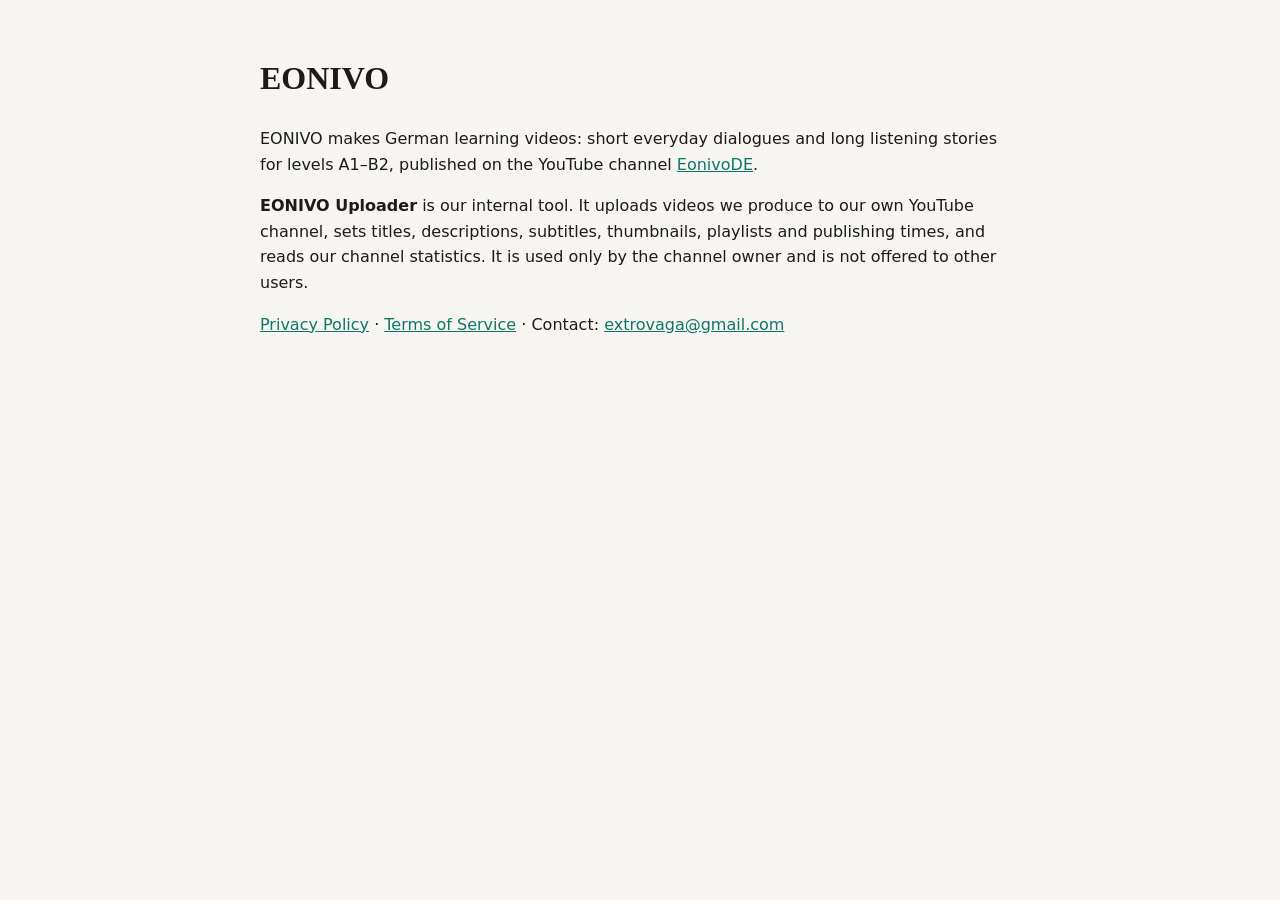
<file: index.html>
<!doctype html><html lang="en"><head><meta charset="utf-8"><meta name="viewport" content="width=device-width,initial-scale=1"><title>EONIVO</title><link rel="stylesheet" href="style.css"></head><body>
<h1>EONIVO</h1>
<p>EONIVO makes German learning videos: short everyday dialogues and long listening stories for levels A1–B2, published on the YouTube channel <a href="https://www.youtube.com/@EonivoDeutschland">EonivoDE</a>.</p>
<p><strong>EONIVO Uploader</strong> is our internal tool. It uploads videos we produce to our own YouTube channel, sets titles, descriptions, subtitles, thumbnails, playlists and publishing times, and reads our channel statistics. It is used only by the channel owner and is not offered to other users.</p>
<p><a href="privacy.html">Privacy Policy</a> · <a href="terms.html">Terms of Service</a> · Contact: <a href="mailto:extrovaga@gmail.com">extrovaga@gmail.com</a></p>
</body></html>
</file>
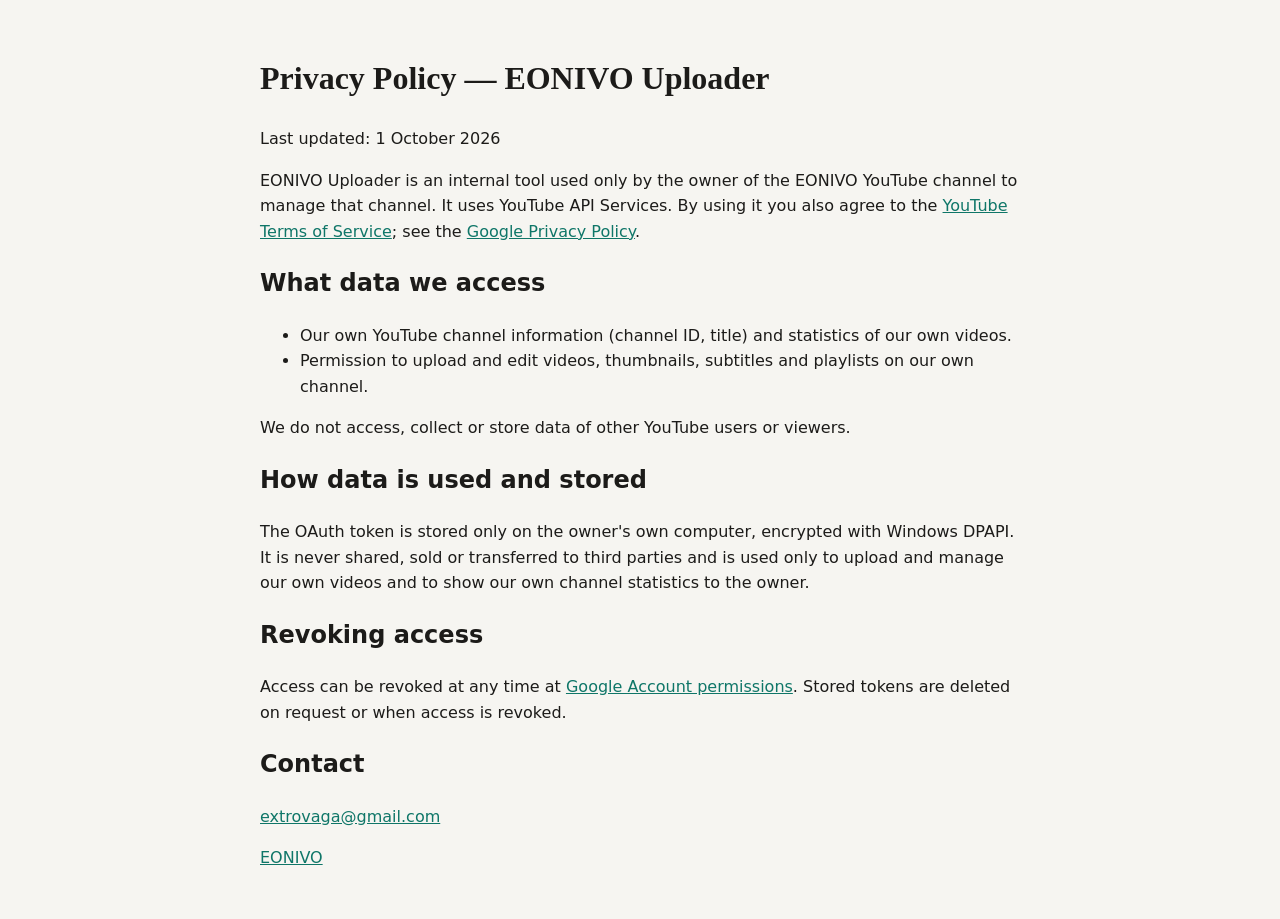
<file: privacy.html>
<!doctype html><html lang="en"><head><meta charset="utf-8"><meta name="viewport" content="width=device-width,initial-scale=1"><title>EONIVO Uploader — Privacy Policy</title><link rel="stylesheet" href="style.css"></head><body>
<h1>Privacy Policy — EONIVO Uploader</h1>
<p>Last updated: 1 October 2026</p>
<p>EONIVO Uploader is an internal tool used only by the owner of the EONIVO YouTube channel to manage that channel. It uses YouTube API Services. By using it you also agree to the <a href="https://www.youtube.com/t/terms">YouTube Terms of Service</a>; see the <a href="https://policies.google.com/privacy">Google Privacy Policy</a>.</p>
<h2>What data we access</h2>
<ul><li>Our own YouTube channel information (channel ID, title) and statistics of our own videos.</li>
<li>Permission to upload and edit videos, thumbnails, subtitles and playlists on our own channel.</li></ul>
<p>We do not access, collect or store data of other YouTube users or viewers.</p>
<h2>How data is used and stored</h2>
<p>The OAuth token is stored only on the owner's own computer, encrypted with Windows DPAPI. It is never shared, sold or transferred to third parties and is used only to upload and manage our own videos and to show our own channel statistics to the owner.</p>
<h2>Revoking access</h2>
<p>Access can be revoked at any time at <a href="https://myaccount.google.com/permissions">Google Account permissions</a>. Stored tokens are deleted on request or when access is revoked.</p>
<h2>Contact</h2><p><a href="mailto:extrovaga@gmail.com">extrovaga@gmail.com</a></p>
<p><a href="index.html">EONIVO</a></p>
</body></html>
</file>
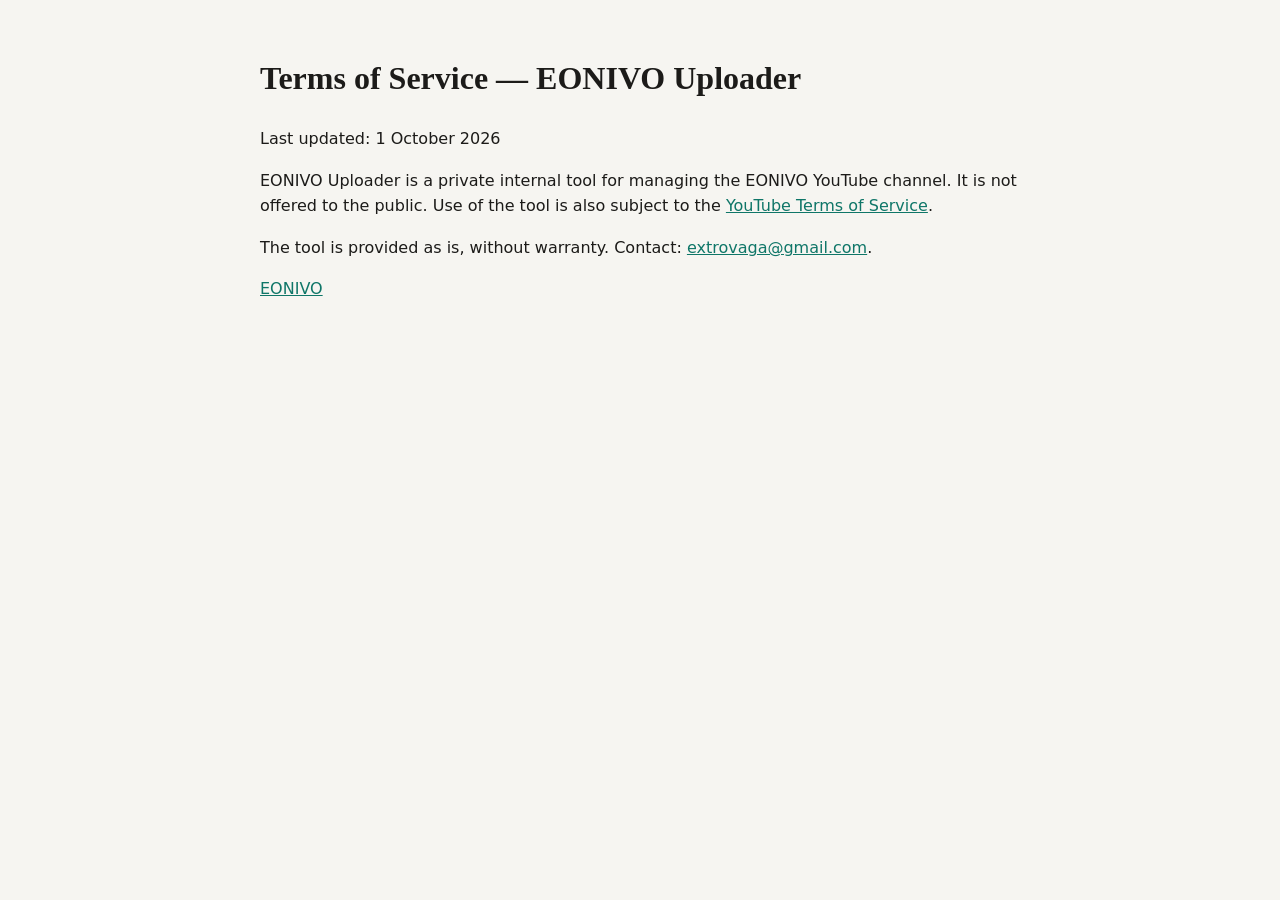
<file: terms.html>
<!doctype html><html lang="en"><head><meta charset="utf-8"><meta name="viewport" content="width=device-width,initial-scale=1"><title>EONIVO Uploader — Terms of Service</title><link rel="stylesheet" href="style.css"></head><body>
<h1>Terms of Service — EONIVO Uploader</h1>
<p>Last updated: 1 October 2026</p>
<p>EONIVO Uploader is a private internal tool for managing the EONIVO YouTube channel. It is not offered to the public. Use of the tool is also subject to the <a href="https://www.youtube.com/t/terms">YouTube Terms of Service</a>.</p>
<p>The tool is provided as is, without warranty. Contact: <a href="mailto:extrovaga@gmail.com">extrovaga@gmail.com</a>.</p>
<p><a href="index.html">EONIVO</a></p>
</body></html>
</file>
<file: style.css>
body{font-family:system-ui,Segoe UI,Arial,sans-serif;max-width:760px;margin:0 auto;padding:32px 16px;line-height:1.6;color:#1c1b19;background:#f6f5f1}a{color:#0f7668}h1{font-family:Georgia,serif}
</file>
